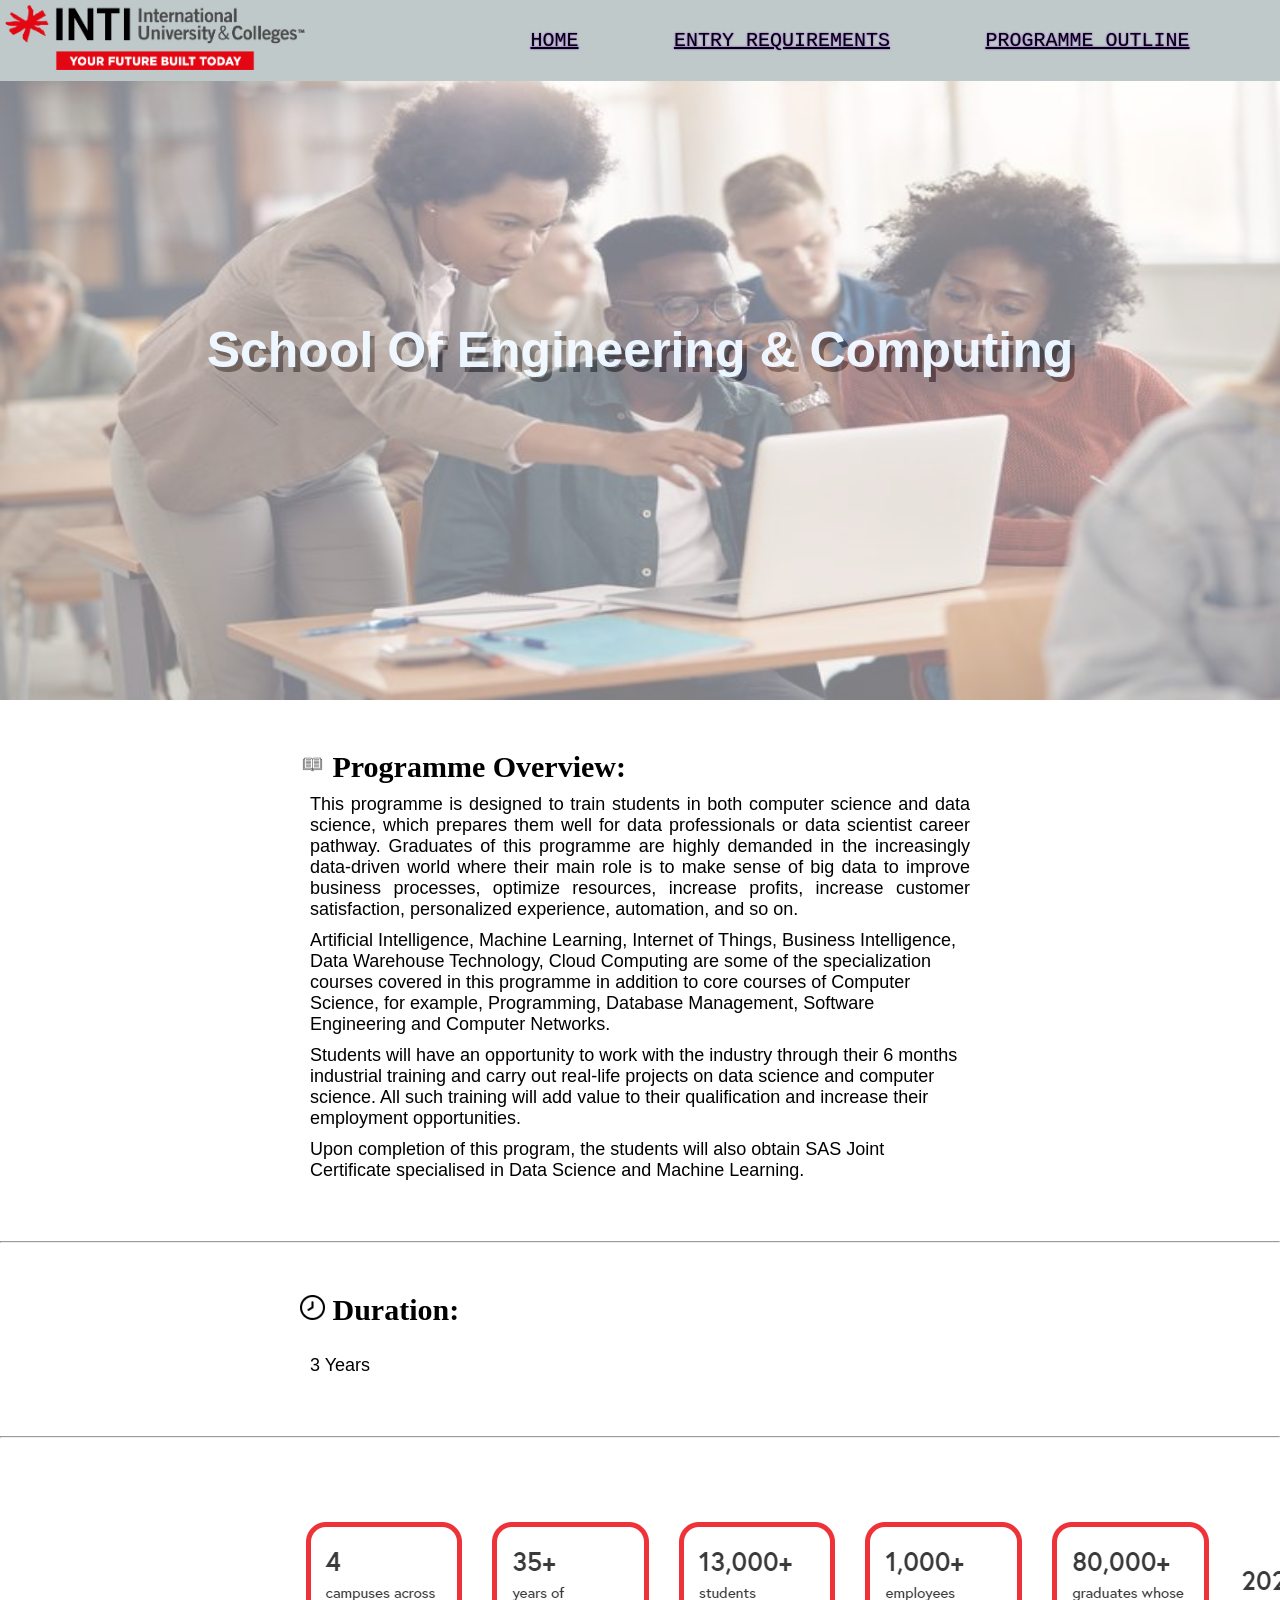
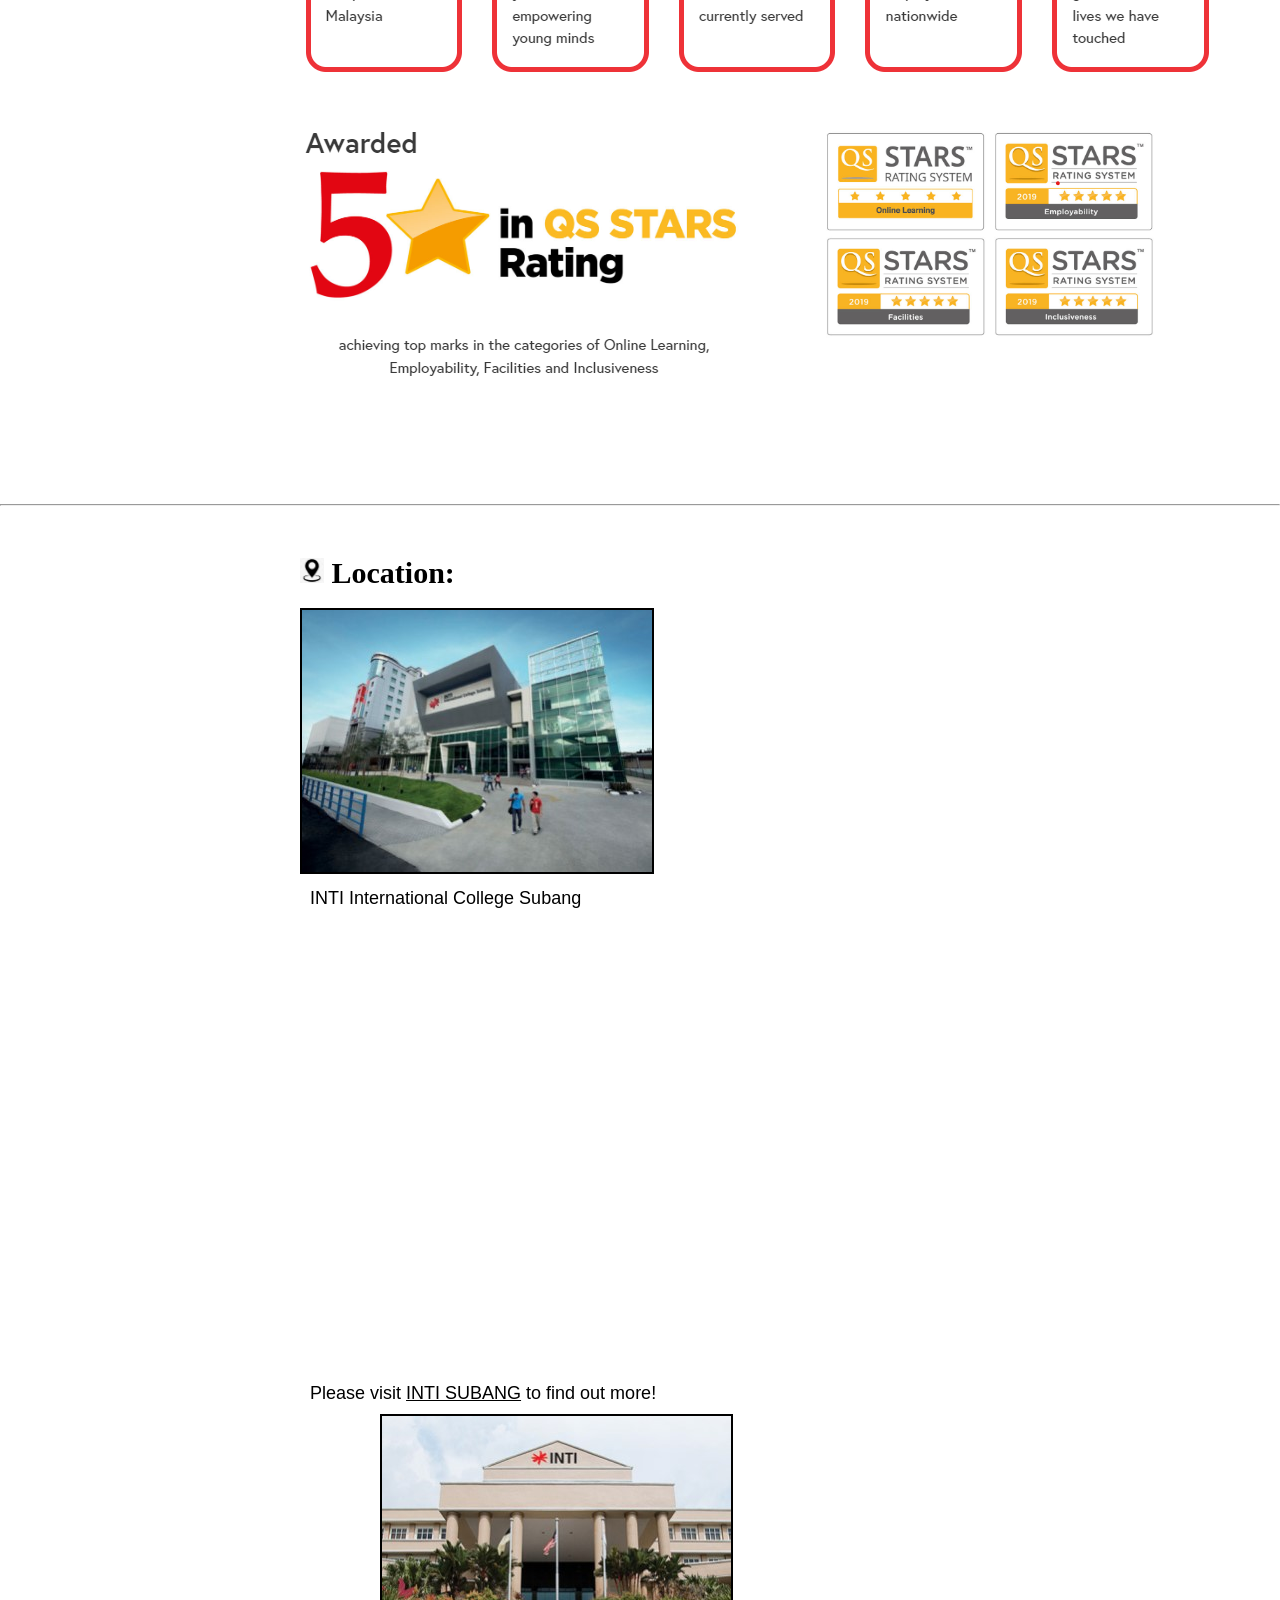
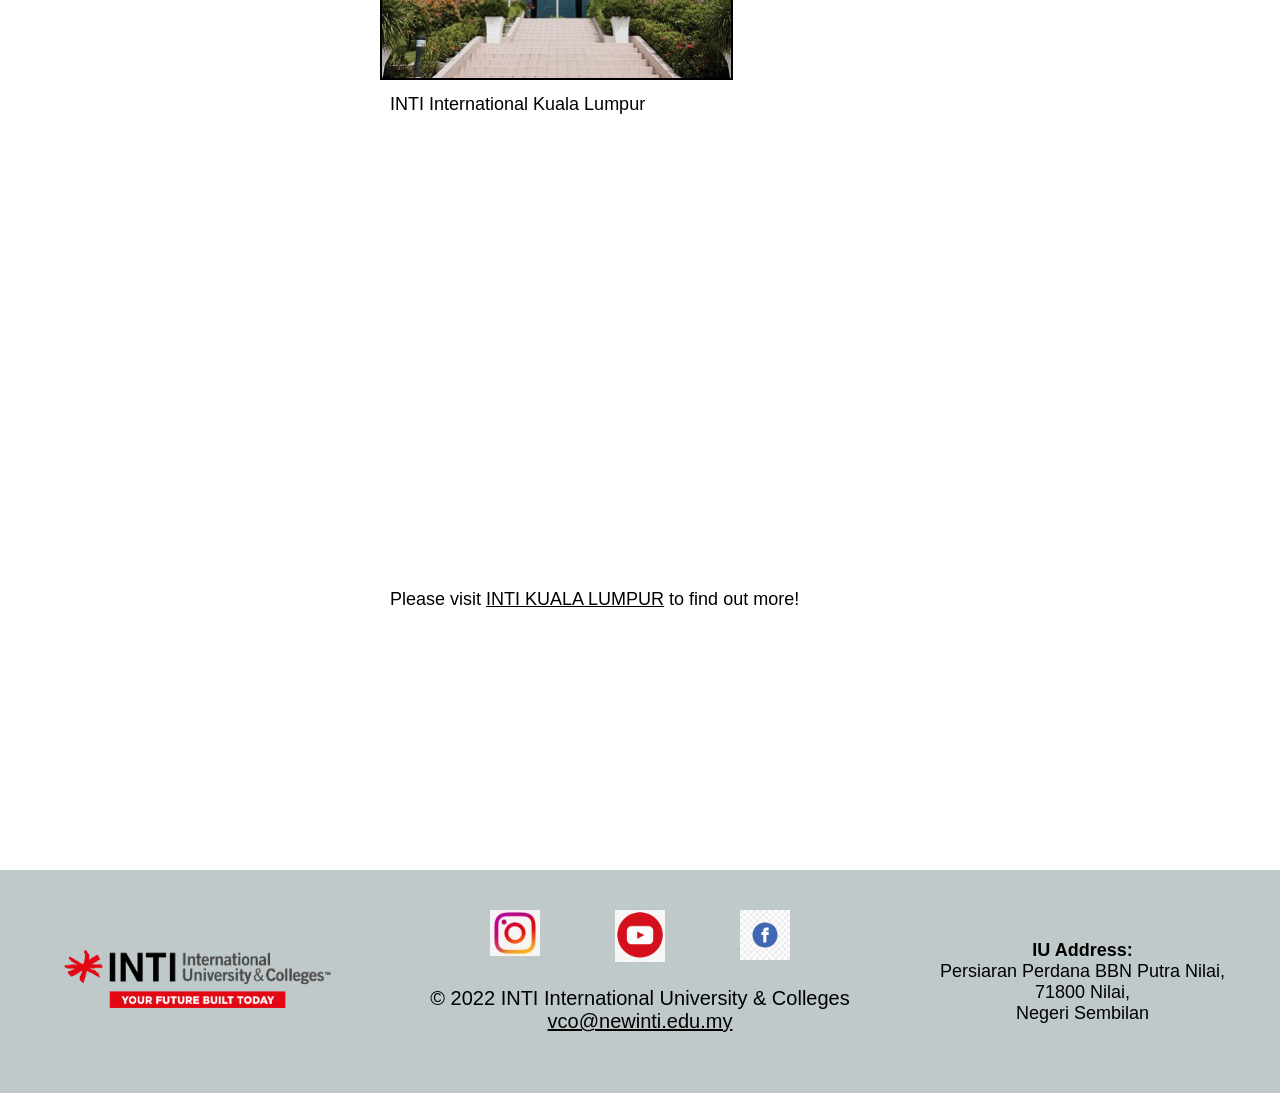
<file: index.html>
<!DOCTYPE html>
<html>
    <title>Group Project</title>
    
<head>
    <link rel="stylesheet" type="text/css" href="home.css">
    <script type="text/javascript" src="alert.js"></script>
</head>
<body>
    <div id="navigation-bar">
        <header>
            <div class="Company-Logo">
                <a href="index.html"><img src="pictures\INTI LOGO.png" width="300" alt="Logo 2"></a>
            </div>           
        </header>
        
        <nav id="Navigation-icon">            
            <a href="index.html">Home</a>
            <a href ="EntryR.html">Entry Requirements</a>
            <a href="Outline.html">Programme Outline</a>
        </nav> 
    </div>
    <div id="Introduction-picture-background-container">
        <div id="Introduction-text">
            <div id="Introduction-text-container" >
                <h1>School Of Engineering & Computing</h1>
            </div>                    
        </div>
        <div id="picture-overlay">
        <img src="pictures\StudentStudy.jpg"width="100%" height="100%">
        </div>
    </div>
    <div id="container">
        <div id="main-text-container">
            <div id="information-part">
                <h2> <img src="pictures\book icon.png">  Programme Overview:</h2>
                <p align="justify">
                    This programme is designed to train students in both computer science and data science,
                    which prepares them well for data professionals or data scientist career pathway.
                    Graduates of this programme are highly demanded in the increasingly data-driven world where
                    their main role is to make sense of big data to improve business processes,
                    optimize resources, increase profits, increase customer satisfaction, personalized experience, automation, and so on.
                </p>
                <p>
                    Artificial Intelligence, Machine Learning, Internet of Things, Business Intelligence, Data Warehouse Technology,
                    Cloud Computing are some of the specialization courses covered in this programme in addition to core courses of Computer Science, for example,
                    Programming, Database Management, Software Engineering and Computer Networks.
                </p>
                <P>
                    Students will have an opportunity to work with the industry through their 6 months industrial training and carry out real-life projects on data science and computer science.
                    All such training will add value to their qualification and increase their employment opportunities.
                </P>
                <p>
                    Upon completion of this program, the students will also obtain SAS Joint Certificate specialised in Data Science and Machine Learning.
                </p>
            </div>
        </div>
        <hr>
        <div id="main-text-container">
            <div id="information-part" style="margin-bottom: 50px;">
                <h2><img src="pictures\duration icon.png">  Duration:</h2>
                <br>
                <p>3 Years</p>
            </div>
        </div>
        <hr>
        <div id="main-text-container">
            <div id="information-part">
                <img src="pictures\Rating.png">
            </div>
        </div>
        <hr>
        <div id="main-text-container">
            <div id="information-part">
                <h2><img src="pictures\location icon.png">  Location:</h2>
                <br>
                <div>
                    <div id="campus-location-container-iics">
                        <img src="pictures\IICS.jpg" border="2px"><P>INTI International College Subang</P>
                        <iframe src="https://www.google.com/maps/embed?pb=!1m18!1m12!1m3!1d3984.0767666609495!2d101.58907131511532!3d3.0741699977613446!2m3!1f0!2f0!3f0!3m2!1i1024!2i768!4f13.
                        1!3m3!1m2!1s0x31cc4c5f8bdfaba7%3A0x31aac7ab1af0abc!2sINTI%20International%20College%20Subang!5e0!3m2!1sen!2smy!4v1669105511780!5m2!1sen!2smy"
                         width="600" height="450" style="border:0;" allowfullscreen="" loading="lazy" referrerpolicy="no-referrer-when-downgrade">
                        </iframe>
                        <P>Please visit <a href="https://newinti.edu.my/campuses/inti-international-college-subang/" target="_blank">INTI SUBANG</a> to find out more!</P>
                    </div>
                    <div id="campus-location-container-iickl">
                        <img src="pictures\IICKL.jpg" border="2px"><p>INTI International Kuala Lumpur</p>
                        <iframe src="https://www.google.com/maps/embed?pb=!1m18!1m12!1m3!1d3983.7857548180123!2d101.70769501511542!3d3.151133697705531!2m3!1f0!2f0!3f0!3m2!1i1024!2i768!4f13.
                        1!3m3!1m2!1s0x31cc37d4d48dbb57%3A0x5c888e778d5695e5!2sINTI%20International%20College%20Kuala%20Lumpur!5e0!3m2!1sen!2smy!4v1669106189546!5m2!1sen!2smy"
                         width="600" height="450" style="border:0;" allowfullscreen="" loading="lazy" referrerpolicy="no-referrer-when-downgrade">
                        </iframe>
                        <P>Please visit <a href="https://newinti.edu.my/campuses/inti-international-university/"target="_blank">INTI KUALA LUMPUR</a> to find out more!</P>
                    </div>
                </div>
            </div>
        </div>
    </div>
    <footer>
        <div id="Footer-Flexbox">
            <div id="Company-Logo-For-Footer">
                <a href="index.html"><img src="pictures\INTI LOGO.png" width="75%"></a>
            </div>

            <div id="Company-Copyright">
                <div id="Social-Media-Pic">
                    <a href="https://www.instagram.com/inti_edu/"target="_blank"><img src="pictures\instalogo.jpg" width="50" ></a>
                    <a href="https://www.youtube.com/user/NewINTI"target="_blank"><img src="pictures\youtubelogo.png" width="50" ></a>
                    <a href="https://www.facebook.com/INTI.edu"target="_blank"><img src="pictures\facebooklogo.png" width="50"></a>
                </div>

                <div id="Company-Copyright-Text">
                    &copy; 2022 INTI International University & Colleges<br>
                    <a href="mailto:j22036700@student.newinti.edu.my">vco@newinti.edu.my</a>
                </div>
            </div>

            <div id="Company-Address">
                <p>
                    <b>IU Address:</b><br>
                    Persiaran Perdana BBN Putra Nilai,<br>
                     71800 Nilai,<br>
                    Negeri Sembilan
                </p>
            </div>

        </div>
    </footer>
</body>
</html>
</file>
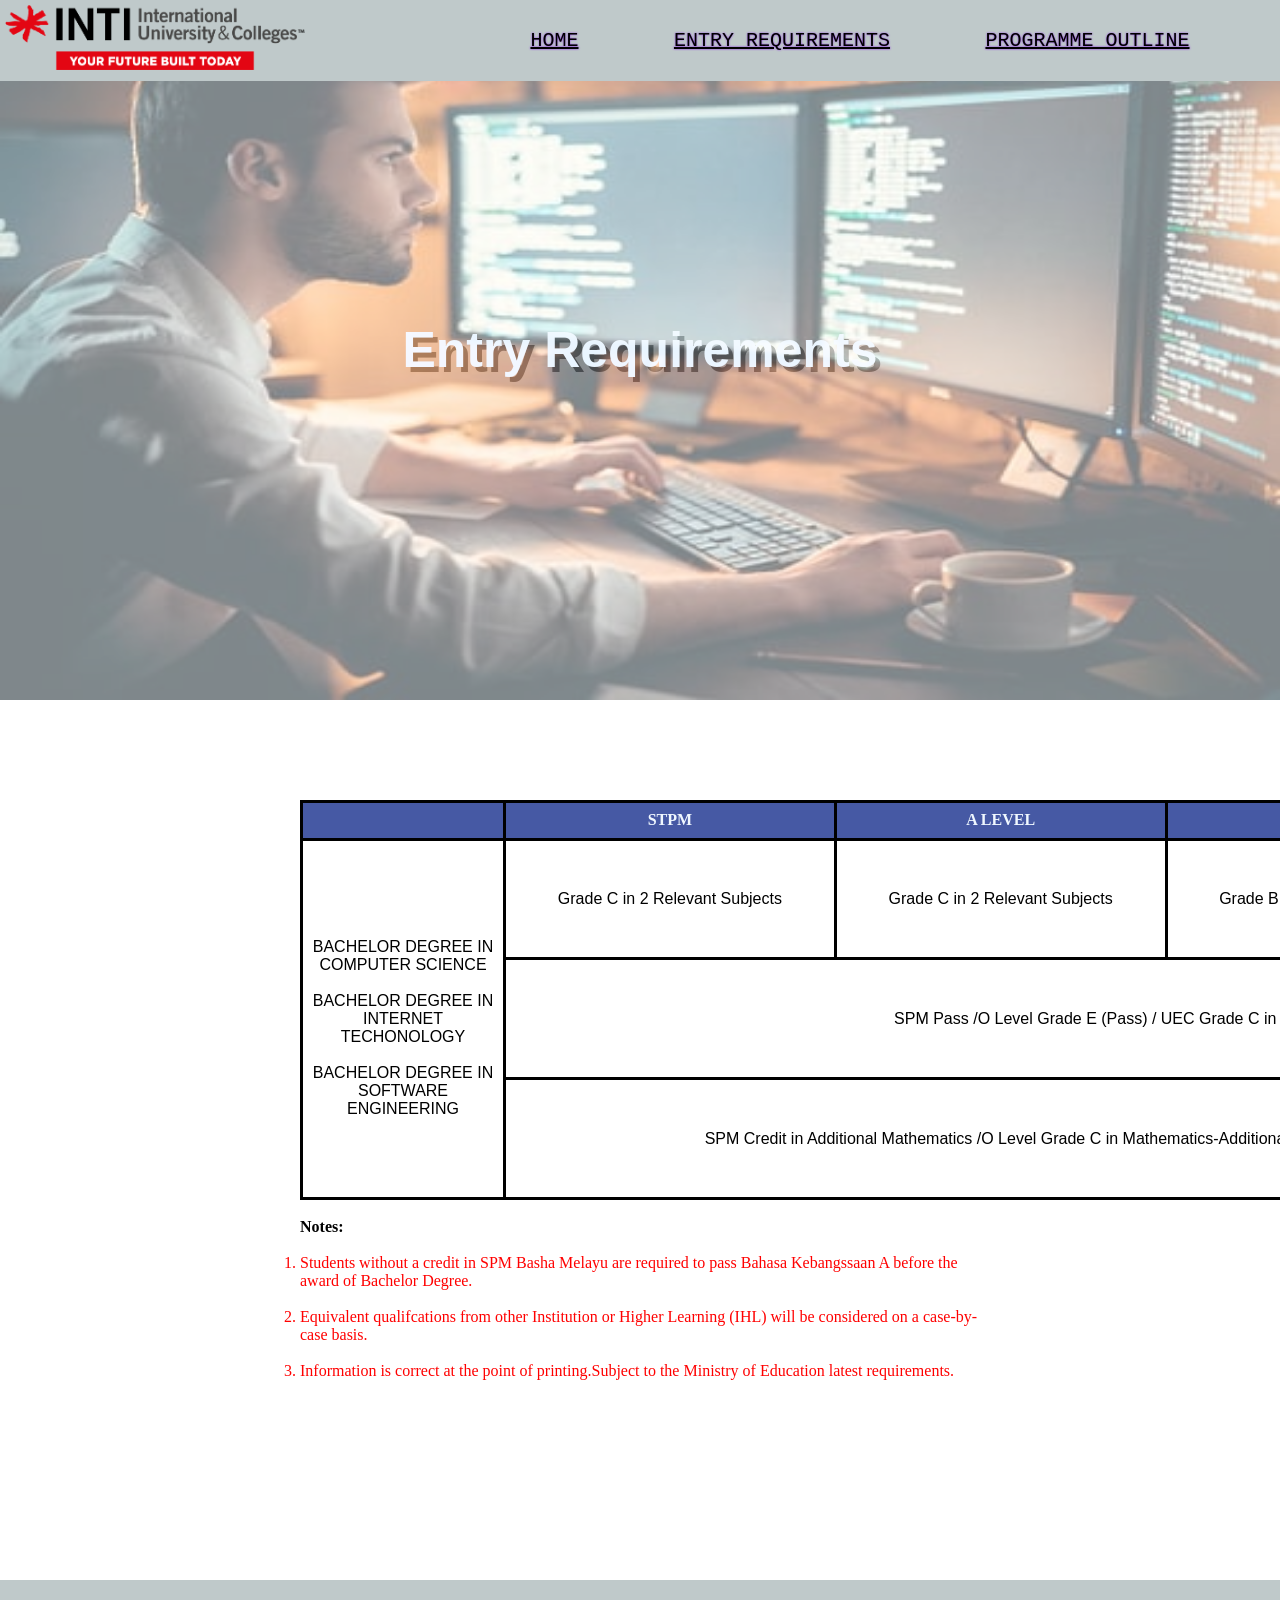
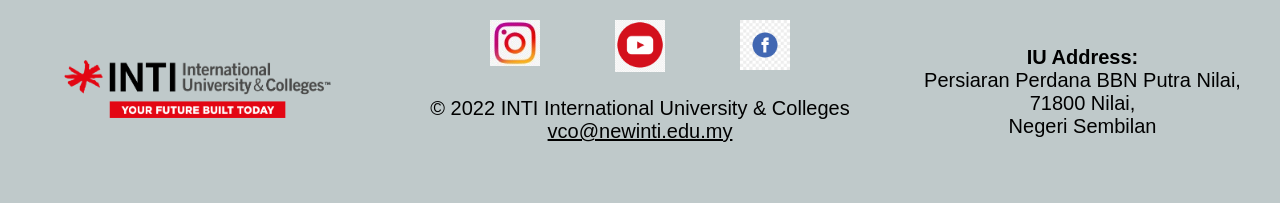
<file: EntryR.html>
<!DOCTYPE html>
<html>
    <title>Group Project</title>
    
<head>
    <link rel="stylesheet" type="text/css" href="EntryR.css">
</head>
<body>
    <div id="navigation-bar">
        <header>
            <div class="Company-Logo">
                <a href="index.html"><img src="pictures\INTI LOGO.png" width="300" alt="Logo 2"></a>
            </div>           
        </header>
        
        <nav id="Navigation-icon">            
            <a href="index.html">Home</a>
            <a href ="EntryR.html">Entry Requirements</a>
            <a href="Outline.html">Programme Outline</a>
        </nav>  
    </div>
    <div id="Introduction-picture-background-container">
        <div id="Introduction-text">
            <div id="Introduction-text-container" >
                <h1>Entry Requirements</h1>
            </div>                    
        </div>
        <div id="picture-overlay">
        <img src="pictures\learn-programming-career-jpg.jpeg"width="100%" height="100%">
        </div>
    </div>
    <div id="content-overlay"> 
        <table>
            <tr>
                <th style="width: 200px;"></th>
                <th>STPM</th>
                <th>A LEVEL</th>
                <th>UEC</th>
                <th style="width: 300px;">OTHER IHL</th>
            </tr>
        
            <tr>
                <td rowspan="3">&nbsp;<p>BACHELOR DEGREE IN COMPUTER SCIENCE <p><br>
                    <p>BACHELOR DEGREE IN INTERNET TECHONOLOGY </p><br>
                    <p>BACHELOR DEGREE IN SOFTWARE ENGINEERING</p>
                </td>
        
                <td>Grade C in 2 Relevant Subjects</td>
                <td>Grade C in 2 Relevant Subjects</td>
                <td>Grade B in 5 Relevant Subjects</td>
                <td>Relevant Foundation accredited by MQA</td>
        
                <tr>
        
                <td colspan="4">SPM Pass /O Level Grade E (Pass) / UEC Grade C in English Language </td>
                </tr>
        
                <tr>
        
                <td colspan="4">SPM Credit in Additional Mathematics /O Level Grade C in Mathematics-Additional
                     / UEC Grade B in one mathematics subject</td>
                </tr>
            </table>
        
            &nbsp;
        
            
                <p><b>Notes:</b><p><br>
                    <ol style="color:red;">
                <li>Students without a credit in SPM Basha Melayu are required to pass Bahasa Kebangssaan A before the award of Bachelor Degree.</li><br>
                <li>Equivalent qualifcations from other Institution or Higher Learning (IHL) will be considered on a case-by-case basis.</li><br>
                <li>Information is correct at the point of printing.Subject to the Ministry of Education latest requirements.</li>
                    </ol>
        </div>
    <footer>
        <div id="Footer-Flexbox">
            <div id="Company-Logo-For-Footer">
                <a href="index.html"><img src="pictures\INTI LOGO.png" width="75%"></a>
            </div>

            <div id="Company-Copyright">
                <div id="Social-Media-Pic">
                    <a href="https://www.instagram.com/inti_edu/"target="_blank"><img src="pictures\instalogo.jpg" width="50" ></a>
                    <a href="https://www.youtube.com/user/NewINTI"target="_blank"><img src="pictures\youtubelogo.png" width="50" ></a>
                    <a href="https://www.facebook.com/INTI.edu"target="_blank"><img src="pictures\facebooklogo.png" width="50"></a>
                </div>

                <div id="Company-Copyright-Text">
                    &copy; 2022 INTI International University & Colleges<br>
                    <a href="mailto:j22036700@student.newinti.edu.my">vco@newinti.edu.my</a>
                </div>
            </div>

            <div id="Company-Address">
                <p>
                    <b>IU Address:</b><br>
                    Persiaran Perdana BBN Putra Nilai,<br>
                     71800 Nilai,<br>
                    Negeri Sembilan
                </p>
            </div>

        </div>
    </footer>
</body>
</html>
</file>
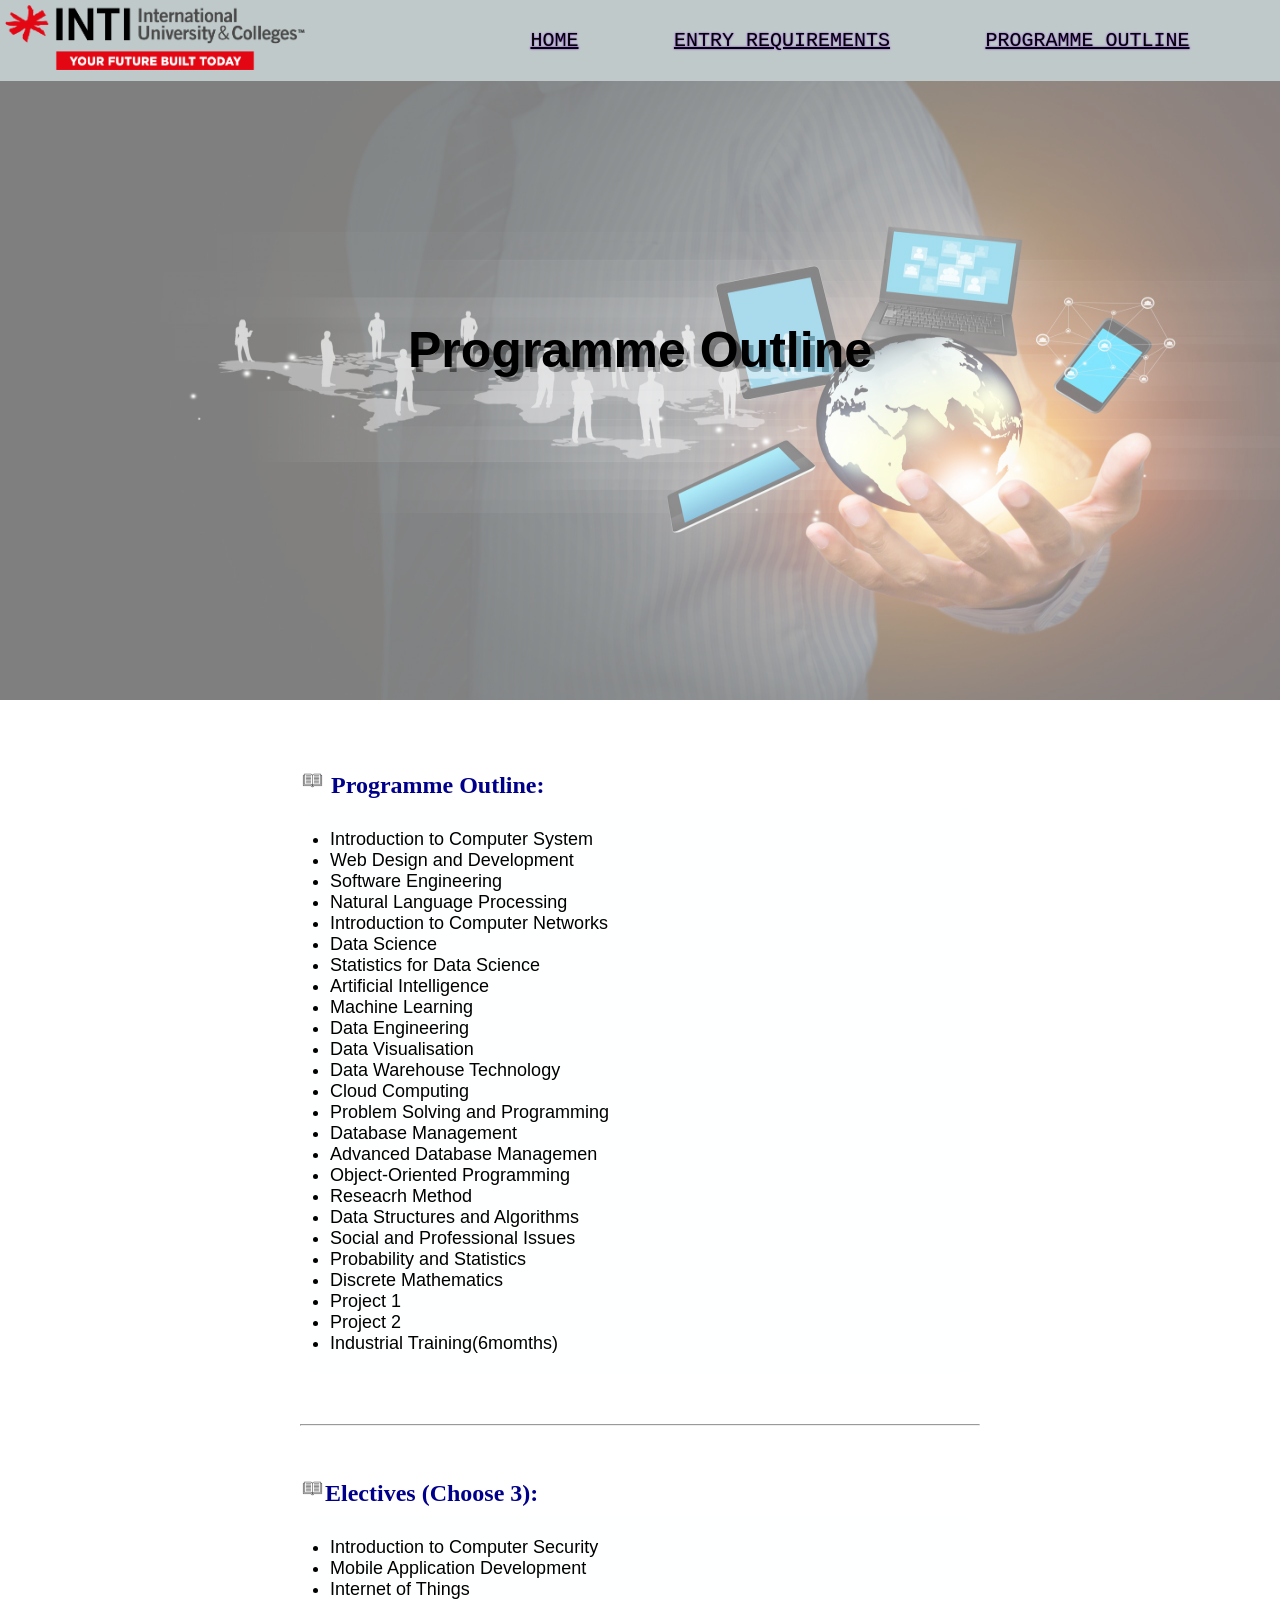
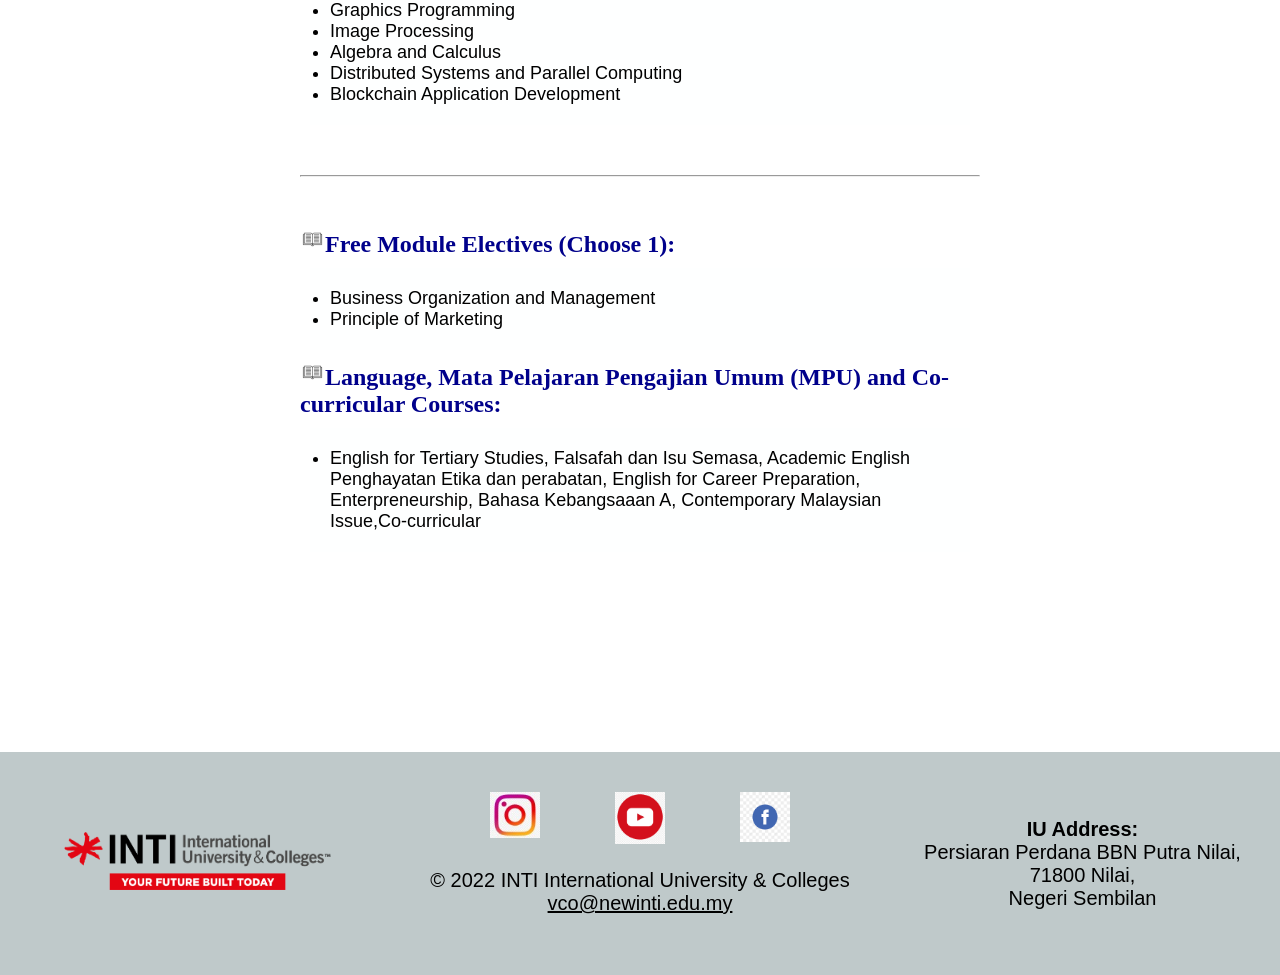
<file: Outline.html>
<!DOCTYPE html>
<html>
    <title>Group Project</title>
    
<head>
    <link rel="stylesheet" type="text/css" href="Outline.css">
</head>
<body>
    <div id="navigation-bar">
        <header>
            <div class="Company-Logo">
                <a href="index.html"><img src="pictures\INTI LOGO.png" width="300" alt="Logo 2"></a>
            </div>           
        </header>
        
        <nav id="Navigation-icon">            
            <a href="index.html">Home</a>
            <a href ="EntryR.html">Entry Requirements</a>
            <a href="Outline.html">Programme Outline</a>
        </nav>  
    </div>
    <div id="Introduction-picture-background-container">
            <div id="Introduction-text">
                <div id="Introduction-text-container" >
                    <h1>Programme Outline</h1>
                </div>                    
            </div>
        <div id="content-overlay">
            <div id="picture-overlay">
            <img src="pictures\16-167405_information-technology.jpg"width="100%" height="100%">
            </div>
            <p>&nbsp;</p>
        <div >
            <div id="container" style="margin-top:50px;">
                    <div id="infomation part">
                    <h2> <img src="pictures\book icon.png">  Programme Outline:</h2>
                </div>   
            </div>   
        
            <div style="margin-bottom:50px;" id="unordered-list">
                <ul>
                <li>Introduction to Computer System</li>
                <li>Web Design and Development</li>
                <li>Software Engineering</li>
                <li>Natural Language Processing</li>
                <li>Introduction to Computer Networks</li>
                <li>Data Science</li>
                <li>Statistics for Data Science</li>
                <li>Artificial Intelligence</li>
                <li>Machine Learning</li>
                <li>Data Engineering</li>
                <li>Data Visualisation</li>
                <li>Data Warehouse Technology</li>
                <li>Cloud Computing</li>
                <li>Problem Solving and Programming</li>
                <li>Database Management</li>
                <li>Advanced Database Managemen</li>
                <li>Object-Oriented Programming</li>
                <li>Reseacrh Method</li>
                <li>Data Structures and Algorithms</li>
                <li>Social and Professional Issues</li>
                <li>Probability and Statistics</li>
                <li>Discrete Mathematics</li>
                <li>Project 1</li>
                <li>Project 2</li>
                <li>Industrial Training(6momths)</li>

                </ul>
            </div>
            <hr>    
            <div id="container" style="margin-top:50px;">
                <div id="infomation part">
                <h2> <img src="pictures\book icon.png">Electives (Choose 3):</h2>
                </div>   
            </div>
            <div style="margin-bottom:50px;" id="unordered-list">
                <ul>
                    <li>Introduction to Computer Security</li>
                    <li>Mobile Application Development</li>
                    <li>Internet of Things</li>
                    <li>Graphics Programming</li>
                    <li>Image Processing</li>
                    <li>Algebra and Calculus</li>
                    <li>Distributed Systems and Parallel Computing</li>
                    <li>Blockchain Application Development</li>
                </ul>

            </div>
            <hr>
            <div id="container" style="margin-top:50px;">
                <div id="infomation part">
                <h2><img src="pictures\book icon.png">Free Module Electives (Choose 1):</h2>
                </div>   
            </div>
            <div id="unordered-list">
                <ul>
                    <li>Business Organization and Management </li>
                    <li>Principle of Marketing</li>
                </ul>
            </div>
            <div id="container"style="margin-bottom:10px;">
                <div id="infomation part">
                <h2><img src="pictures\book icon.png">Language, Mata Pelajaran Pengajian Umum (MPU) and Co-curricular Courses:</h2>
                </div>   
            </div>
            <div style="margin-bottom:50px;" id="unordered-list">
                <ul>
                    <li>English for Tertiary Studies, Falsafah dan Isu Semasa, Academic English Penghayatan Etika dan perabatan,
                    English for Career Preparation, Enterpreneurship, Bahasa Kebangsaaan A, Contemporary Malaysian Issue,Co-curricular</li>
                </ul>
            </div>
        </div>  
    </div>

    <footer>
        <div id="Footer-Flexbox">
            <div id="Company-Logo-For-Footer">
                <a href="index.html"><img src="pictures\INTI LOGO.png" width="75%"></a>
            </div>

            <div id="Company-Copyright">
                <div id="Social-Media-Pic">
                    <a href="https://www.instagram.com/inti_edu/"target="_blank"><img src="pictures\instalogo.jpg" width="50" ></a>
                    <a href="https://www.youtube.com/user/NewINTI"target="_blank"><img src="pictures\youtubelogo.png" width="50" ></a>
                    <a href="https://www.facebook.com/INTI.edu"target="_blank"><img src="pictures\facebooklogo.png" width="50"></a>
                </div>

                <div id="Company-Copyright-Text">
                    &copy; 2022 INTI International University & Colleges<br>
                    <a href="mailto:j22036700@student.newinti.edu.my">vco@newinti.edu.my</a>
                </div>
            </div>

            <div id="Company-Address">
                <p>
                    <b>IU Address:</b><br>
                    Persiaran Perdana BBN Putra Nilai,<br>
                     71800 Nilai,<br>
                    Negeri Sembilan
                </p>
            </div>
        </div>
    </footer>
</body>
</html>
</file>
<file: home.css>
*{
    margin: 0;
    padding: 0;
 }

 /*Navigation bar*/

 #navigation-bar
 {   
    background:rgb(191, 201, 202);
    display: flex;
    justify-content: space-between;  
    align-items: center; 
    position: fixed;
    width: 100%;
    font-family:monospace;
    font-size: x-large;
    text-shadow: 0 0 .1em blueviolet;
    text-transform: uppercase;
    padding: 5px;
    z-index: 1;}

    #Navigation-icon{
        display: flex;
        justify-content: space-evenly;
        align-items: center;
        width: 850px;
  }

/*Navigation bar colour*/

a:link
{
    color: black;
}
a:visited
{
    color: violet;
}
a:hover
{
   color: blue;
}

/*Introduction picture and text*/

#Introduction-text
{
    display: flex;
    justify-content: center;
    align-items: center;
    width: 100%;
    height: 700px;
    text-align: center;
    box-sizing: border-box;
    text-shadow: .3em .3em grey;
}
#Introduction-text-container h1
{
    color: aliceblue;
    font-size: 50px;  
    font-family: dancing script, tahoma, arial, sans-serif;
}
#Introduction-picture-background-container
{
    position: relative;
    width: 100%;
    height  : 700px;
}

#picture-overlay
{
    position: absolute;
    width: 100%;
    height: 100%;
    top:0;
    left:0;
    background-color: #87CEFA;
    mix-blend-mode: overlay;
    opacity: 0.5;
}

/*Program overview*/

#main-text-container
{
    margin-top: 50px;
    display: flex;

}
#information-part
{
    position: relative;
    width: 95%;   
    margin-left: 300px;
    margin-right: 300px;  
    margin-bottom: 50px;
}
h2
{
    font-size: 30px;
    font-family: Georgia, 'Times New Roman', Times, serif;
}

p
{
    margin: 10px;
    font-family:'Gill Sans', 'Gill Sans MT', Calibri, 'Trebuchet MS', sans-serif;
    font-size: large;
}

/*Location*/

#campus-location-container-iics
{
    float: left;
}

#campus-location-container-iickl
{
    float: right;
}

/*Footer*/

#Footer-Flexbox
{
    margin-top: 200px;
    padding: 20px 0;
    background-color: rgb(191, 201, 202);
    width: 100%;
    display: flex;
    justify-content: space-evenly;
}

footer a
{
    color: blue;
    text-decoration: underline;
}

#Company-Address,
#Company-Copyright,
#Company-Logo-For-Footer,
#Company-Copyright-Text
{
    padding: 20px;
    width: 450px;
    display: flex;
    flex-direction: column;
    justify-content: space-evenly;
    align-items: center;
    align-self: center;
    font-family: Roboto, Tahoma, Arial, sans-serif ;
    font-size: 20px;
    text-align: center;
}

#Social-Media-Pic
{
    width: 100%;
    display: flex;
    justify-content: space-evenly;
}
</file>
<file: EntryR.css>
*{
    margin: 0;
    padding: 0;
 }

 /*Navigation bar*/
 #navigation-bar{   
    background:rgb(191, 201, 202);
    display: flex;
    justify-content: space-between;  
    align-items: center; 
    position: fixed;
    width: 100%;
    font-family:monospace;
    font-size: x-large;
    text-shadow: 0 0 .1em blueviolet;
    text-transform: uppercase;
    padding: 5px;
    z-index: 1;}

    #Navigation-icon{
        display: flex;
        justify-content: space-evenly;
        align-items: center;
        width: 850px;
  }

/*Navigation bar colour*/
a:link
{
    color: black;
}
a:visited
{
    color: violet;
}
a:hover
{
   color: blue;
}
/*Introduction picture and text*/
#Introduction-text
{
    display: flex;
    justify-content: center;
    align-items: center;
    width: 100%;
    height: 700px;
    text-align: center;
    box-sizing: border-box;
    text-shadow: .3em .3em grey;
    
}
#Introduction-text-container h1
{
    color: aliceblue;
    font-size: 50px;  
    font-family: dancing script, tahoma, arial, sans-serif;
}
#Introduction-picture-background-container
{
    position: relative;
    width: 100%;
    height  : 700px;
}

#picture-overlay
{
    position: absolute;
    width: 100%;
    height: 100%;
    top:0;
    left:0;
    background-color: #87CEFA;
    mix-blend-mode: overlay;
    opacity: 0.5;
}

#content-overlay
{
    margin-left: 300px;
    margin-right: 300px;
    margin-top: 100px;
}
/*Footer*/

#Footer-Flexbox
{
    margin-top: 200px;
    padding: 20px 0;
    background-color: rgb(191, 201, 202);
    width: 100%;
    display: flex;
    justify-content: space-evenly;
}

footer a
{
    color: blue;
    text-decoration: underline;
}

#Company-Address,
#Company-Copyright,
#Company-Logo-For-Footer,
#Company-Copyright-Text
{
    padding: 20px;
    width: 450px;
    display: flex;
    flex-direction: column;
    justify-content: space-evenly;
    align-items: center;
    align-self: center;
    font-family: Roboto, Tahoma, Arial, sans-serif ;
    font-size: 20px;
    text-align: center;
}

#Social-Media-Pic
{
    width: 100%;
    display: flex;
    justify-content: space-evenly;
}
/*Table*/
table{width: 1500px; height: 400px;}

th{
    text-align: center;
}

table, th, td {
    border:3px solid#000; border-collapse: collapse; 
}

th{
    background: rgb(70, 89, 164); color: aliceblue;
}

td{
    text-align: center; font-family: 'Trebuchet MS', 'Lucida Sans Unicode', 'Lucida Grande', 'Lucida Sans', Arial, sans-serif;
}
</file>
<file: Outline.css>
*{
    margin: 0;
    padding: 0;
 }

 /*Navigation bar*/
 #navigation-bar{   
    background:rgb(191, 201, 202);
    display: flex;
    justify-content: space-between;  
    align-items: center; 
    position: fixed;
    width: 100%;
    font-family:monospace;
    font-size: x-large;
    text-shadow: 0 0 .1em blueviolet;
    text-transform: uppercase;
    padding: 5px;
    z-index: 1;}

    #Navigation-icon{
        display: flex;
        justify-content: space-evenly;
        align-items: center;
        width: 850px;
  }

/*Navigation bar colour*/
a:link
{
    color: black;
}
a:visited
{
    color: violet;
}
a:hover
{
   color: blue;
}
/*Introduction picture and text*/
#Introduction-text
{
    display: flex;
    justify-content: center;
    align-items: center;
    width: 100%;
    height: 700px;
    text-align: center;
    box-sizing: border-box;
    text-shadow: .3em .3em grey;
    
}
#Introduction-text-container h1
{
    color:black;
    font-size: 50px;  
    font-family: dancing script, tahoma, arial, sans-serif;
}
#Introduction-picture-background-container
{
    position: relative;
    width: 100%;
    height  : 700px;
}

#picture-overlay
{
    position: absolute;
    width: 100%;
    height: 100%;
    top:0;
    left:0;
    background-color: #87CEFA;
    mix-blend-mode: overlay;
    opacity: 0.5;
}

#content-overlay
{
    margin-left: 300px;
    margin-right: 300px;
}

#unordered-list
{
    margin: 10px;
    font-family:'Gill Sans', 'Gill Sans MT', Calibri, 'Trebuchet MS', sans-serif;
    font-size: large;
}

h2
{
    color: darkblue ;
}
ol.one{list-style-type:decimal-leading-z}
ul.two{list-style-type: circle;}
ul{background:rgb(254, 255, 255);
    padding:20px;
}

/*Footer*/
#Footer-Flexbox
{
    margin-top: 200px;
    padding: 20px 0;
    background-color: rgb(191, 201, 202);
    width: 100%;
    display: flex;
    justify-content: space-evenly;
}

footer a
{
    color: blue;
    text-decoration: underline;
}

#Company-Address,
#Company-Copyright,
#Company-Logo-For-Footer,
#Company-Copyright-Text
{
    padding: 20px;
    width: 450px;
    display: flex;
    flex-direction: column;
    justify-content: space-evenly;
    align-items: center;
    align-self: center;
    font-family: Roboto, Tahoma, Arial, sans-serif ;
    font-size: 20px;
    text-align: center;
}

#Social-Media-Pic
{
    width: 100%;
    display: flex;
    justify-content: space-evenly;
}
</file>
